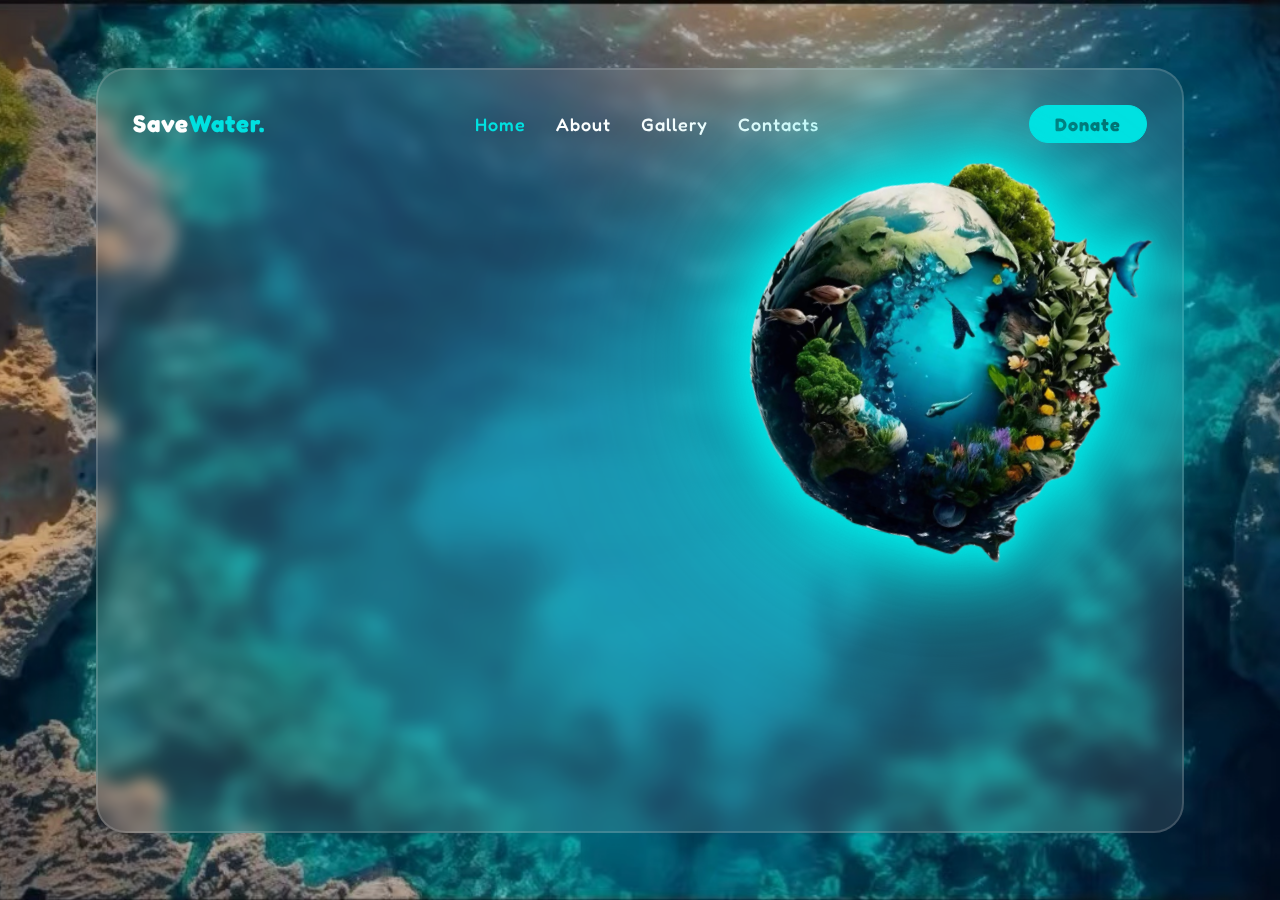
<file: index.html>
<!DOCTYPE html>
<html lang="en">
<head>
  <meta charset="UTF-8">
  <meta name="viewport" content="width=device-width, initial-scale=1.0">
  <title>Save Water</title>

  <!-- Fonts -->
  <link rel="preconnect" href="https://fonts.googleapis.com">
  <link rel="preconnect" href="https://fonts.gstatic.com" crossorigin>
  <link href="https://fonts.googleapis.com/css2?family=Fredoka:wght@300..700&display=swap" rel="stylesheet">

  <!-- Style Sheets -->
  <link rel="stylesheet" href="styles.css">
</head>
<body>
  <!-- Hero section -->
  <section id="hero">
    <div class="hero-section-container">
      <header>
        <a id="logo" href="">Save<span>Water.</span></a >

        <nav>
          <a class="nav-items active" href="index.html ">Home</a > 
          <a class="nav-items" href="about.html">About</a >
          <a class="nav-items" href="gallery.html">Gallery</a > 
          <a class="nav-items" href="contact.html">Contacts</a >
        </nav>

        <button class="cta-btn header-donate">Donate</button>
      </header>

      <div class="hero-content">
        <div class="left-content">
          <h3>SAVE</h3>
          <h1 class="water-title">
            <span>W</span>
            <span>A</span>
            <span>T</span>
            <span>E</span>
            <span>R</span>
          </h1>
          <p>
            <span>Save and Secure Tomorrow!</span> Water is life, and 
            every drop we save today protects the world of
            tomorrow. Join the movement to conserve water, 
            protect our most precious resource. Together, 
            we can build a sustainable future where every 
            drop counts and every effort matters.
          </p >
          <button class="cta-btn content-donate">Donate</button>
        </div>
        
        <div class="right-section">
          <img src="img/earth.jpg" alt="Water Planet" class="earth-img">
        </div>
      </div>
    </div>
  </section>
</body>
</html>
</file>
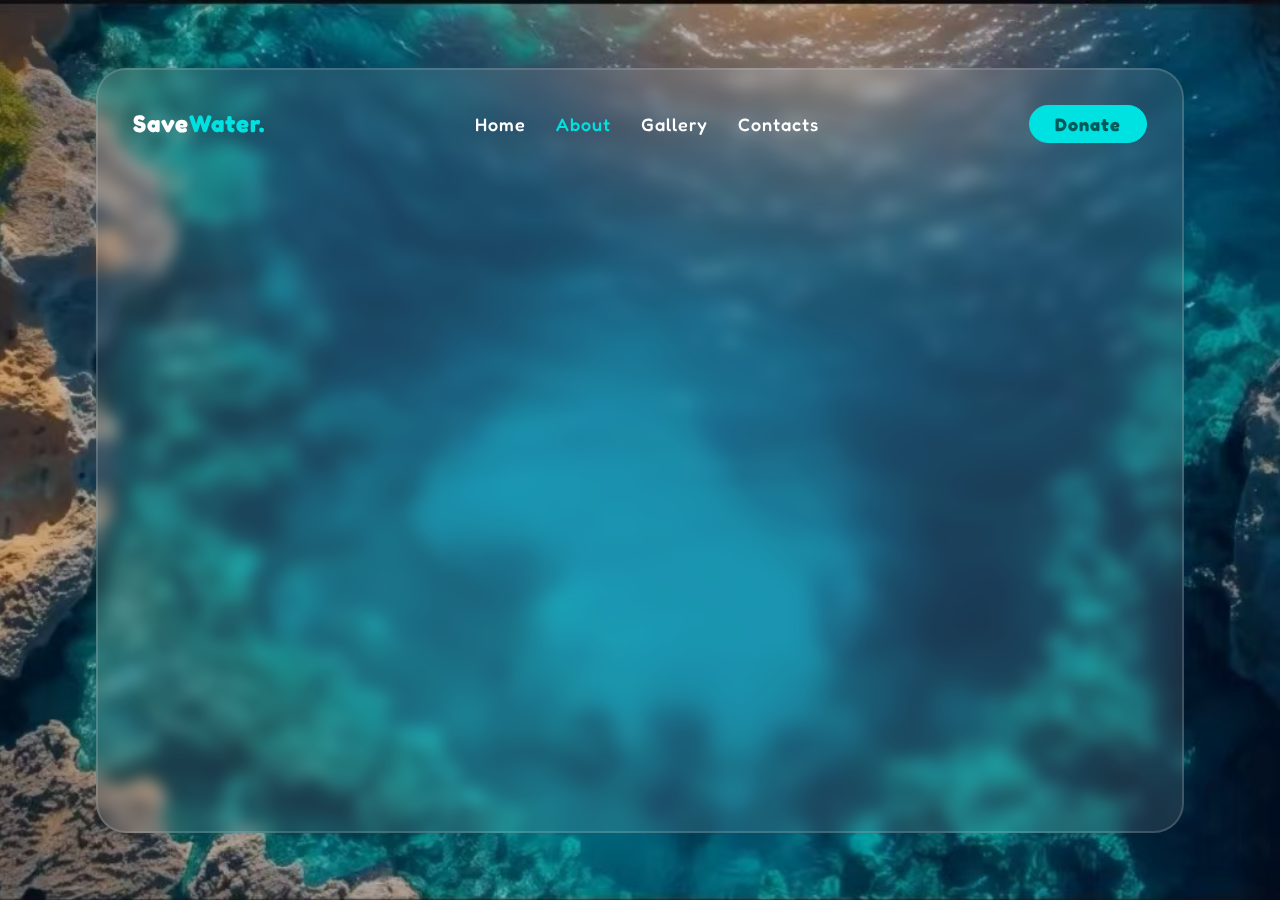
<file: about.html>
<!DOCTYPE html>
<html lang="en">
<head>
  <meta charset="UTF-8">
  <meta name="viewport" content="width=device-width, initial-scale=1.0">
  <title>About | Save Water</title>
  <!-- 复用主页面字体和样式 -->
  <link rel="preconnect" href="https://fonts.googleapis.com">
  <link rel="preconnect" href="https://fonts.gstatic.com" crossorigin>
  <link href="https://fonts.googleapis.com/css2?family=Fredoka:wght@300..700&display=swap" rel="stylesheet">
  <link rel="stylesheet" href="styles.css">
  <style>
    /* 适配About页面的布局 */
    .about-content {
      display: grid;
      grid-template-columns: 1fr 1fr;
      gap: 40px;
      padding: 40px;
      color: white;
      align-items: center;
      height: calc(100% - 80px);
    }
    .about-title {
      font-size: 48px;
      margin-bottom: 20px;
      color: rgb(0, 225, 225);
    }
    .about-desc {
      line-height: 1.8;
      margin-bottom: 30px;
    }
    .about-goals {
      list-style: none;
      display: flex;
      flex-direction: column;
      gap: 15px;
    }
    .about-goals li::before {
      content: "✓";
      color: rgb(0, 225, 225);
      margin-right: 10px;
    }
    .about-img img {
      width: 100%;
      border-radius: 20px;
      filter: drop-shadow(0 0 20px rgba(0, 225, 225, 0.5));
      /* 图片添加淡入动画，与文字动画呼应 */
      opacity: 0;
      animation: fadeIn 1.5s ease 0.6s forwards;
    }

    /* 1. 定义“从左侧滑入”动画（与主页面一致） */
    @keyframes slideFromLeft {
      0% {
        opacity: 0;
        transform: translateX(-100%);
      }
      100% {
        opacity: 1;
        transform: translateX(0);
      }
    }

    /* 2. 定义“淡入”动画（用于图片） */
    @keyframes fadeIn {
      0% {
        opacity: 0;
        transform: scale(0.9);
      }
      100% {
        opacity: 1;
        transform: scale(1);
      }
    }

    /* 3. 文字元素绑定滑入动画，添加延迟层次 */
    .about-text > * {
      opacity: 0;
      transform: translateX(-100%);
      animation: slideFromLeft 1.2s ease forwards;
    }
    .about-title {
      animation-delay: 0.2s; /* 标题先滑入 */
    }
    .about-desc {
      animation-delay: 0.4s; /* 段落随后滑入 */
    }
    .about-text h3 {
      animation-delay: 0.6s; /* 小标题延迟滑入 */
    }
    .about-goals li {
      opacity: 0;
      transform: translateX(-100%);
      animation: slideFromLeft 1.2s ease forwards;
    }
    .about-goals li:nth-child(1) {
      animation-delay: 0.8s; /* 第一项目标延迟 */
    }
    .about-goals li:nth-child(2) {
      animation-delay: 1s; /* 第二项目标延迟 */
    }
    .about-goals li:nth-child(3) {
      animation-delay: 1.2s; /* 第三项目标延迟 */
    }
  </style>
</head>
<body>
  <section id="hero">
    <div class="hero-section-container">
      <header>
        <a id="logo" href=" ">Save<span>Water.</span></a >
        <nav>
          <a class="nav-items" href="index.html">Home</a >
          <a class="nav-items active" href="about.html">About</a >
          <a class="nav-items" href="gallery.html">Gallery</a >
          <a class="nav-items" href="contacts.html">Contacts</a >
        </nav>
        <button class="cta-btn header-donate">Donate</button>
      </header>

      <div class="about-content">
        <div class="about-text">
          <h2 class="about-title">Our Mission</h2>
          <p class="about-desc">
            Save Water is a global movement dedicated to conserving the world's most precious resource: water. 
            We believe every drop counts—whether it's reducing household waste, supporting community water projects, 
            or advocating for sustainable policies.
          </p >
          <h3>Our Goals</h3>
          <ul class="about-goals">
            <li>Reduce global domestic water waste by 20% by 2030</li>
            <li>Build 500+ community water purification systems in underserved regions</li>
            <li>Educate 10M+ people on water conservation practices</li>
          </ul>
        </div>
        <div class="about-img">
          <img src="img/group.jpg" alt="Water Conservation Team">
        </div>
      </div>
    </div>
  </section>
</body>
</html>
</file>
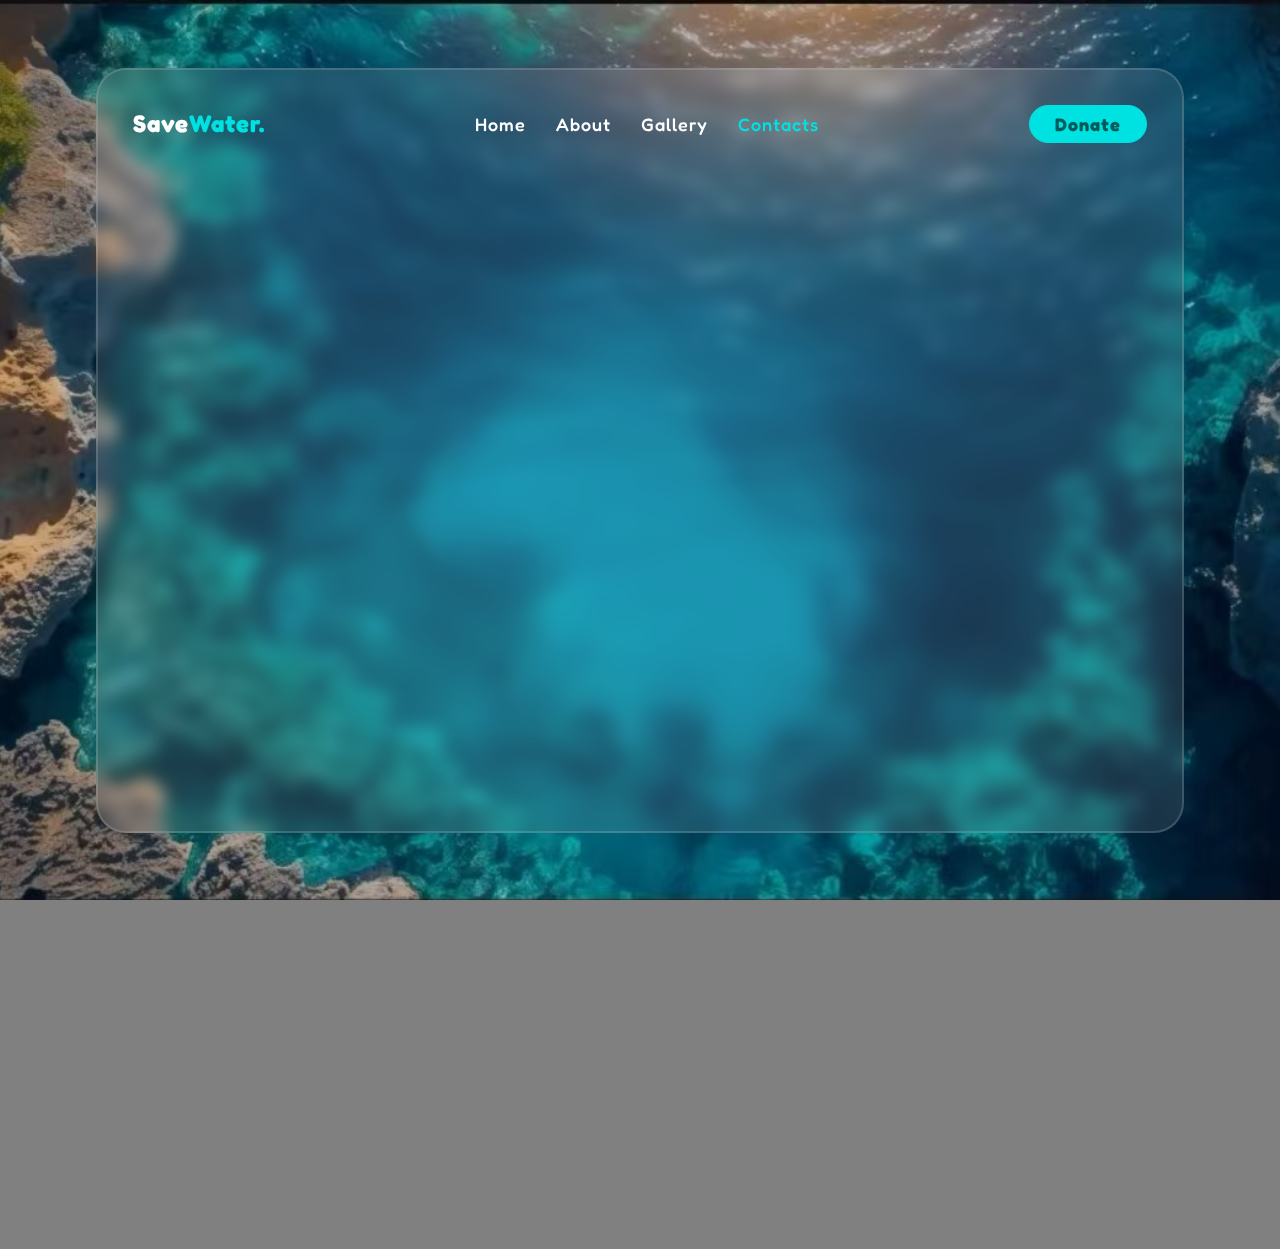
<file: contact.html>
<!DOCTYPE html>
<html lang="en">
<head>
  <meta charset="UTF-8">
  <meta name="viewport" content="width=device-width, initial-scale=1.0">
  <title>Contacts | Save Water</title>
  
  <!-- 复用主页面字体和样式 -->
  <link rel="preconnect" href="https://fonts.googleapis.com">
  <link rel="preconnect" href="https://fonts.gstatic.com" crossorigin>
  <link href="https://fonts.googleapis.com/css2?family=Fredoka:wght@300..700&display=swap" rel="stylesheet">
  <link rel="stylesheet" href="styles.css">
  
  <style>
    /* 适配Contact页面的布局 */
    .contact-container {
      display: grid;
      grid-template-columns: 1fr; /* 单列布局，移除图片列 */
      gap: 40px;
      padding: 60px 80px;
      color: white;
      align-items: start;
      min-height: calc(100vh - 80px);
    }
    
    .contact-title {
      font-size: 48px;
      margin-bottom: 20px;
      color: rgb(0, 225, 225);
    }
    
    .contact-desc {
      line-height: 1.8;
      margin-bottom: 30px;
    }
    
    .contact-form {
      display: flex;
      flex-direction: column;
      gap: 20px;
      margin-bottom: 40px;
    }
    
    .contact-form input,
    .contact-form textarea {
      padding: 15px 20px;
      border-radius: 8px;
      border: none;
      background-color: rgba(255, 255, 255, 0.1);
      color: white;
      font-family: 'Fredoka', sans-serif;
      font-size: 16px;
      transition: all 0.3s ease;
    }
    
    .contact-form input::placeholder,
    .contact-form textarea::placeholder {
      color: rgba(255, 255, 255, 0.7);
    }
    
    .contact-form input:focus,
    .contact-form textarea:focus {
      outline: none;
      background-color: rgba(0, 225, 225, 0.2);
      box-shadow: 0 0 15px rgba(0, 225, 225, 0.5);
    }
    
    .contact-form button {
      align-self: flex-start;
      padding: 12px 30px;
      background: linear-gradient(45deg, rgba(0, 225, 225, 0.8), rgba(0, 225, 225, 1));
      color: white;
      border: none;
      border-radius: 8px;
      font-family: 'Fredoka', sans-serif;
      font-size: 18px;
      cursor: pointer;
      transition: all 0.3s ease;
    }
    
    .contact-form button:hover {
      transform: translateY(-3px);
      box-shadow: 0 5px 15px rgba(0, 225, 225, 0.7);
    }
    
    .contact-info {
      display: flex;
      flex-direction: column;
      gap: 25px;
    }
    
    .contact-card {
      background-color: rgba(255, 255, 255, 0.05);
      border-radius: 12px;
      padding: 25px;
      backdrop-filter: blur(10px);
      transition: all 0.3s ease;
    }
    
    .contact-card:hover {
      transform: translateY(-5px);
      box-shadow: 0 10px 20px rgba(0, 225, 225, 0.2);
    }
    
    .contact-card h3 {
      color: rgb(0, 225, 225);
      margin-bottom: 10px;
      font-size: 20px;
    }
    
    .contact-card p {
      line-height: 1.6;
    }

    /* 复用主页面动画逻辑 */
    @keyframes slideFromLeft {
      0% {
        opacity: 0;
        transform: translateX(-100%);
      }
      100% {
        opacity: 1;
        transform: translateX(0);
      }
    }

    /* 元素动画延迟层次 */
    .contact-text > * {
      opacity: 0;
      transform: translateX(-100%);
      animation: slideFromLeft 1.2s ease forwards;
    }
    .contact-title {
      animation-delay: 0.2s;
    }
    .contact-desc {
      animation-delay: 0.4s;
    }
    .contact-form {
      animation-delay: 0.6s;
    }
    .contact-info {
      animation-delay: 0.8s;
    }
  </style>
</head>
<body>
  <section id="hero">
    <div class="hero-section-container">
      <header>
        <a id="logo" href="index.html">Save<span>Water.</span></a >
        <nav>
          <a class="nav-items" href="index.html">Home</a >
          <a class="nav-items" href="about.html">About</a >
          <a class="nav-items" href="gallery.html">Gallery</a >
          <a class="nav-items active" href="contact.html">Contacts</a >
        </nav>
        <button class="cta-btn header-donate">Donate</button>
      </header>

      <div class="contact-container">
        <div class="contact-text">
          <h2 class="contact-title">Get In Touch</h2>
          <p class="contact-desc">
            Have questions about water conservation, our projects, or how to get involved? 
            Reach out to our team—we’re here to help you join the movement to save water.
          </p >
          
          <form class="contact-form">
            <input type="text" placeholder="Your Name" required>
            <input type="email" placeholder="Your Email" required>
            <textarea rows="5" placeholder="Your Message" required></textarea>
            <button type="submit">Send Message</button>
          </form>
          
          <div class="contact-info">
            <div class="contact-card">
              <h3>Email Us</h3>
              <p>info@savewater.org</p >
              <p>partnerships@savewater.org</p >
            </div>
            <div class="contact-card">
              <h3>Call Us</h3>
              <p>+1 (555) 123-4567</p >
              <p>+1 (555) 987-6543 (Emergency)</p >
            </div>
            <div class="contact-card">
              <h3>Visit Us</h3>
              <p>123 Water Street, Conservation City, CC 10001</p >
            </div>
          </div>
        </div>
      </div>
    </div>
  </section>
</body>
</html>
</file>
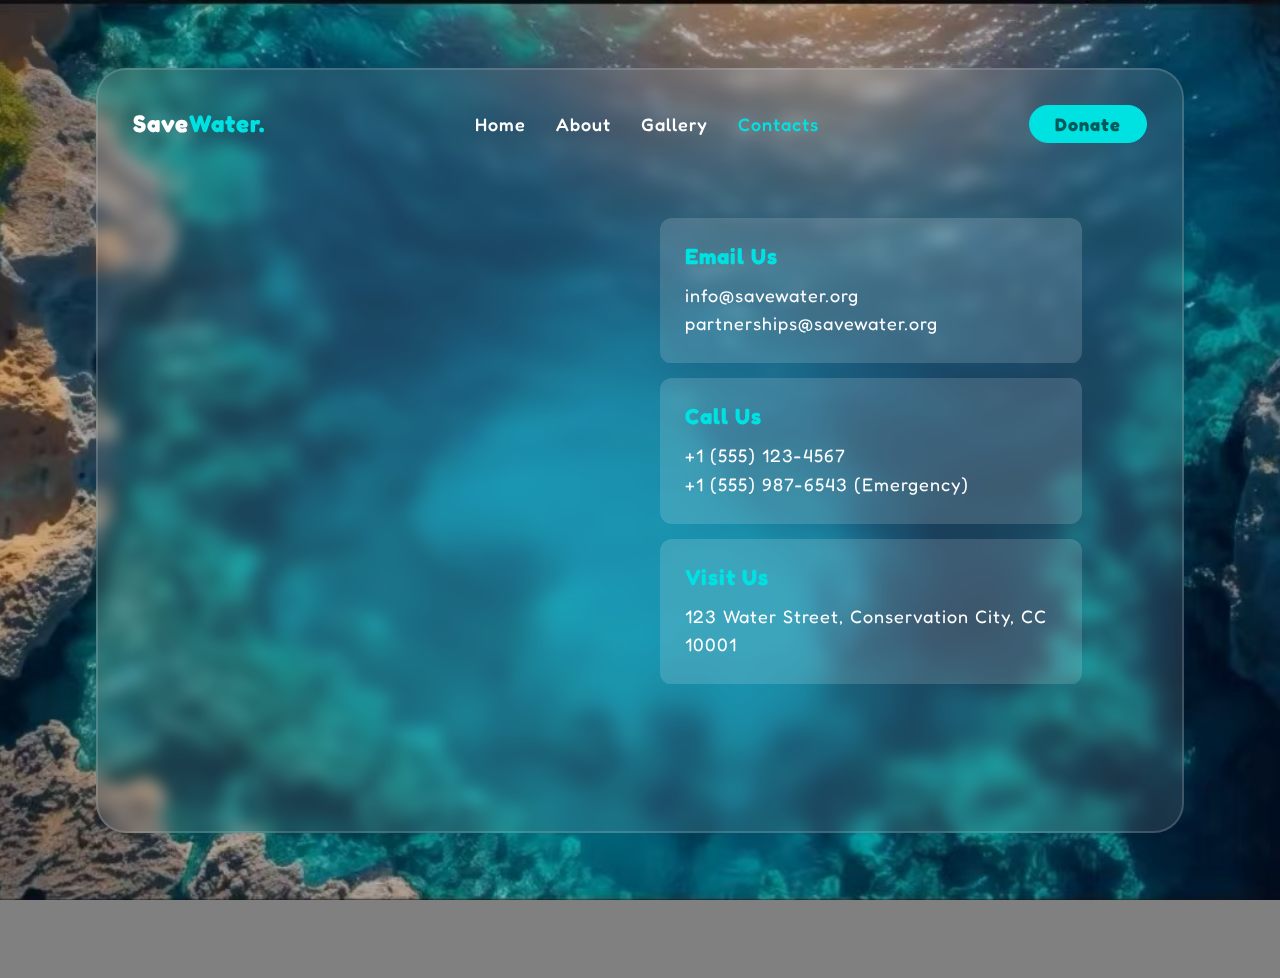
<file: contacts.html>
<!DOCTYPE html>
<html lang="en">
<head>
  <meta charset="UTF-8">
  <meta name="viewport" content="width=device-width, initial-scale=1.0">
  <title>Contacts | Save Water</title>
  
  <!-- 复用主页面字体和样式 -->
  <link rel="preconnect" href="https://fonts.googleapis.com">
  <link rel="preconnect" href="https://fonts.gstatic.com" crossorigin>
  <link href="https://fonts.googleapis.com/css2?family=Fredoka:wght@300..700&display=swap" rel="stylesheet">
  <link rel="stylesheet" href="styles.css">
  
  <style>
    /* 适配Contact页面的布局 */
    .contact-container {
      display: grid;
      grid-template-columns: 1fr 1fr; /* 双列布局，表单+信息并列 */
      gap: 40px;
      padding: 60px 80px;
      color: white;
      align-items: flex-start;
      min-height: calc(100vh - 80px);
    }
    
    .contact-title {
      font-size: 48px;
      margin-bottom: 20px;
      color: rgb(0, 225, 225);
    }
    
    .contact-desc {
      line-height: 1.8;
      margin-bottom: 20px;
    }
    
    .contact-form {
      display: flex;
      flex-direction: column;
      gap: 15px; 
      width: 80%; 
    }
    
    .contact-form input,
    .contact-form textarea {
      padding: 12px 18px; 
      border-radius: 8px;
      border: none;
      background-color: rgba(255, 255, 255, 0.1);
      color: white;
      font-family: 'Fredoka', sans-serif;
      font-size: 16px;
      transition: all 0.3s ease;
    }
    
    .contact-form input::placeholder,
    .contact-form textarea::placeholder {
      color: rgba(255, 255, 255, 0.7);
    }
    
    .contact-form input:focus,
    .contact-form textarea:focus {
      outline: none;
      background-color: rgba(0, 225, 225, 0.2);
      box-shadow: 0 0 15px rgba(0, 225, 225, 0.5);
    }
    
    .contact-form button {
      align-self: flex-start;
      padding: 10px 25px; 
      background: linear-gradient(45deg, rgba(0, 225, 225, 0.8), rgba(0, 225, 225, 1));
      color: white;
      border: none;
      border-radius: 8px;
      font-family: 'Fredoka', sans-serif;
      font-size: 16px;
      cursor: pointer;
      transition: all 0.3s ease;
      margin-top: 5px; 
    }
    
    .contact-form button:hover {
      transform: translateY(-3px);
      box-shadow: 0 5px 15px rgba(0, 225, 225, 0.7);
    }
    
    .contact-info {
      display: flex;
      flex-direction: column;
      gap: 15px; 
      margin-top: 0; 
    }
    
    /* 调整联系信息卡片：增加高度、放大文字 */
    .contact-card {
      background-color: rgba(255, 255, 255, 0.05);
      border-radius: 12px;
      padding: 25px; /* 增加内边距，提升卡片高度 */
      backdrop-filter: blur(10px);
      transition: all 0.3s ease;
    }
    
    .contact-card:hover {
      transform: translateY(-5px);
      box-shadow: 0 10px 20px rgba(0, 225, 225, 0.2);
    }
    
    .contact-card h3 {
      color: rgb(0, 225, 225);
      margin-bottom: 12px;
      font-size: 22px; /* 放大标题字号 */
    }
    
    .contact-card p {
      line-height: 1.6;
      font-size: 18px; /* 放大正文字号 */
    }

    /* 复用主页面动画逻辑 */
    @keyframes slideFromLeft {
      0% {
        opacity: 0;
        transform: translateX(-100%);
      }
      100% {
        opacity: 1;
        transform: translateX(0);
      }
    }

    /* 元素动画延迟层次 */
    .contact-text > * {
      opacity: 0;
      transform: translateX(-100%);
      animation: slideFromLeft 1.2s ease forwards;
    }
    .contact-title {
      animation-delay: 0.2s;
    }
    .contact-desc {
      animation-delay: 0.4s;
    }
    .contact-form {
      animation-delay: 0.6s;
    }
    .contact-info {
      animation-delay: 0.6s; 
    }
  </style>
</head>
<body>
  <section id="hero">
    <div class="hero-section-container">
      <header>
        <a id="logo" href="index.html">Save<span>Water.</span></a >
        <nav>
          <a class="nav-items" href="index.html">Home</a >
          <a class="nav-items" href="about.html">About</a >
          <a class="nav-items" href="gallery.html">Gallery</a >
          <a class="nav-items active" href="contact.html">Contacts</a >
        </nav>
        <button class="cta-btn header-donate">Donate</button>
      </header>

      <div class="contact-container">
        <div class="contact-text">
          <h2 class="contact-title">Get In Touch</h2>
          <p class="contact-desc">
            Have questions about water conservation, our projects, or how to get involved? 
            Reach out to our team—we’re here to help you join the movement to save water.
          </p >
          
          <form class="contact-form">
            <input type="text" placeholder="Your Name" required>
            <input type="email" placeholder="Your Email" required>
            <textarea rows="4" placeholder="Your Message" required></textarea> 
            <button type="submit">Send Message</button>
          </form>
        </div>
        <div class="contact-info">
          <div class="contact-card">
            <h3>Email Us</h3>
            <p>info@savewater.org</p >
            <p>partnerships@savewater.org</p >
          </div>
          <div class="contact-card">
            <h3>Call Us</h3>
            <p>+1 (555) 123-4567</p >
            <p>+1 (555) 987-6543 (Emergency)</p >
          </div>
          <div class="contact-card">
            <h3>Visit Us</h3>
            <p>123 Water Street, Conservation City, CC 10001</p >
          </div>
        </div>
      </div>
    </div>
  </section>
</body>
</html>
</file>
<file: styles.css>
* {
  padding: 0;
  margin: 0;
  border: none;
  text-decoration: none;
  font-family: "Fredoka", sans-serif;
  letter-spacing: 1px;
  box-sizing: border-box;
}

body {
  background-color: grey;
}

#hero {
  background-image: url("img/river.jpg");
  background-size: cover;
  background-position: center;
  background-repeat: no-repeat;
  height: 100vh;
  display: flex;
  justify-content: center;
  align-items: center;
  position: relative;
}

#hero::before {
  content: '';
  position: absolute;
  top: 0;
  bottom: 0;
  left: 0;
  right: 0;
  background-color: rgba(0, 0, 0, 0.2);
  z-index: 0;
}

.hero-section-container {
  background-color: rgba(255, 255, 255, 0.1);
  height: 85vh;
  width: 85%;
  border-radius: 30px;
  border: 2px solid rgba(211, 211, 211, 0.2); 
  backdrop-filter: blur(8px);
  position: relative;
  z-index: 1;
  padding: 20px;
}

/* Header */
header {
  display: flex;
  justify-content: space-between;
  align-items: center;
  padding: 5px 15px;
  margin: 10px 0;
}

#logo {
  font-size: 24px;
  font-weight: bold;
  color: white;
}

#logo span {
  color: rgb(0, 225, 225); /* 与WATER中A的颜色一致 */
}

nav {
  display: flex;
  align-items: center;
  gap: 30px;
}

nav a {
  color: white;
  font-size: 18px;
  font-weight: 500;
  position: relative;
  display: flex;
  justify-content: center;
}

nav a::after {
  content: '';
  position: absolute;
  bottom: -10px;
  height: 2px;
  width: 80%;
  box-shadow: 0 0 5px white;
  transform: scaleX(0) translateY(-100%);
  background-color: white;
  transition: transform 0.3s ease;
}
nav a:hover::after {
  transform: scaleX(0.5) translateY(0);
}

.active {
  color: rgb(0, 225, 225); /* 与WATER中A的颜色一致 */
}

.active::after {
  background-color: rgb(0, 225, 225);
}

/* Header的Donate按钮（颜色与WATER中A一致） */
.header-donate {
  font-size: 18px;
  font-weight: bold;
  padding: 7px 25px;
  background-color: rgb(0, 225, 225); /* 与WATER中A的颜色一致 */
  border: 1px solid rgb(0, 225, 225);
  border-radius: 20px;
  color: rgba(0, 0, 0, 0.6);
  transition: 0.3s;
  cursor: pointer;
}

.header-donate:hover {
  background-color: rgba(0, 225, 225, 0.8);
}

/* Hero内容区布局 */
.hero-content {
  margin-top: 0px;
  padding: 0 40px;
  display: grid;
  align-items: center;
  grid-template-columns: 1.3fr 0.7fr;
}

/* 左侧内容 + 从左侧滑入动画 */
.left-content {
  width: 90%;
  color: white;
}

/* 定义“从左侧滑入”动画 */
@keyframes slideFromLeft {
  0% {
    opacity: 0;
    transform: translateX(-100%);
  }
  100% {
    opacity: 1;
    transform: translateX(0);
  }
}

/* 子元素继承动画，添加延迟层次 */
.left-content > * {
  opacity: 0;
  transform: translateX(-100%);
  animation: slideFromLeft 1.2s ease forwards;
}

.left-content h3 {
  font-size: 30px;
  font-weight: 700;
  margin-bottom: 5px;
  letter-spacing: 10px;
  animation-delay: 0.2s;
}

/* WATER标题样式（A的颜色与Donate按钮统一） */
.water-title {
  font-size: 90px;
  font-weight: 800;
  line-height: 1.1;
  margin-bottom: 20px;
  animation-delay: 0.4s;
}

.water-title span:nth-child(1),
.water-title span:nth-child(3),
.water-title span:nth-child(5) {
  color: white;
}

.water-title span:nth-child(2),
.water-title span:nth-child(4) {
  color: rgb(0, 225, 225); /* 与Donate按钮颜色一致 */
}

.left-content p {
  font-size: 16px;
  line-height: 1.6;
  margin-bottom: 30px;
  max-width: 500px;
  animation-delay: 0.6s;
}

/* 内容区的Donate按钮（颜色与WATER中A一致） */
.content-donate {
  font-size: 18px;
  font-weight: bold;
  padding: 12px 35px;
  background-color: rgb(0, 225, 225); /* 与WATER中A的颜色一致 */
  border-radius: 30px;
  color: rgba(0, 0, 0, 0.6);
  cursor: pointer;
  box-shadow: 0 5px 15px rgba(0, 225, 225, 0.3);
  transition: 0.3s;
  animation-delay: 0.8s;
}

.content-donate:hover {
  transform: translateY(-3px);
  box-shadow: 0 8px 20px rgba(0, 225, 225, 0.5);
}

/* 右侧地球容器 */
.right-section {
  display: flex;
  justify-content: center;
  align-items: center;
}

.hero-content img {
  width: 110%;
  transform: rotate(15deg) translateX(-5%) ;
  filter: drop-shadow(0 0 10px rgba(0, 225, 225)) 
          drop-shadow(0 0 20px rgba(0, 225, 225))
          drop-shadow(0 0 40px rgba(0, 225, 225))
          drop-shadow(0 0 100px rgba(0, 225, 225));
  animation: earth-rotate-plane 120s linear infinite;
  transition: transform .4s ease, width .25s ease;
}

/* 地球平面旋转动画（绕Z轴） */
@keyframes earth-rotate-plane {
  0% {
    transform: translateX(-15%)  rotate(15deg);
  }
  100% {
    transform: translateX(-15%) rotate(375deg);
  }
}

@keyframes earth-rotate-plane-fast {
  0% {
    transform: translateX(-15%)  rotate(15deg);
  }
  100% {
    transform: translateX(-15%)  rotate(375deg);
  }
}
</file>
